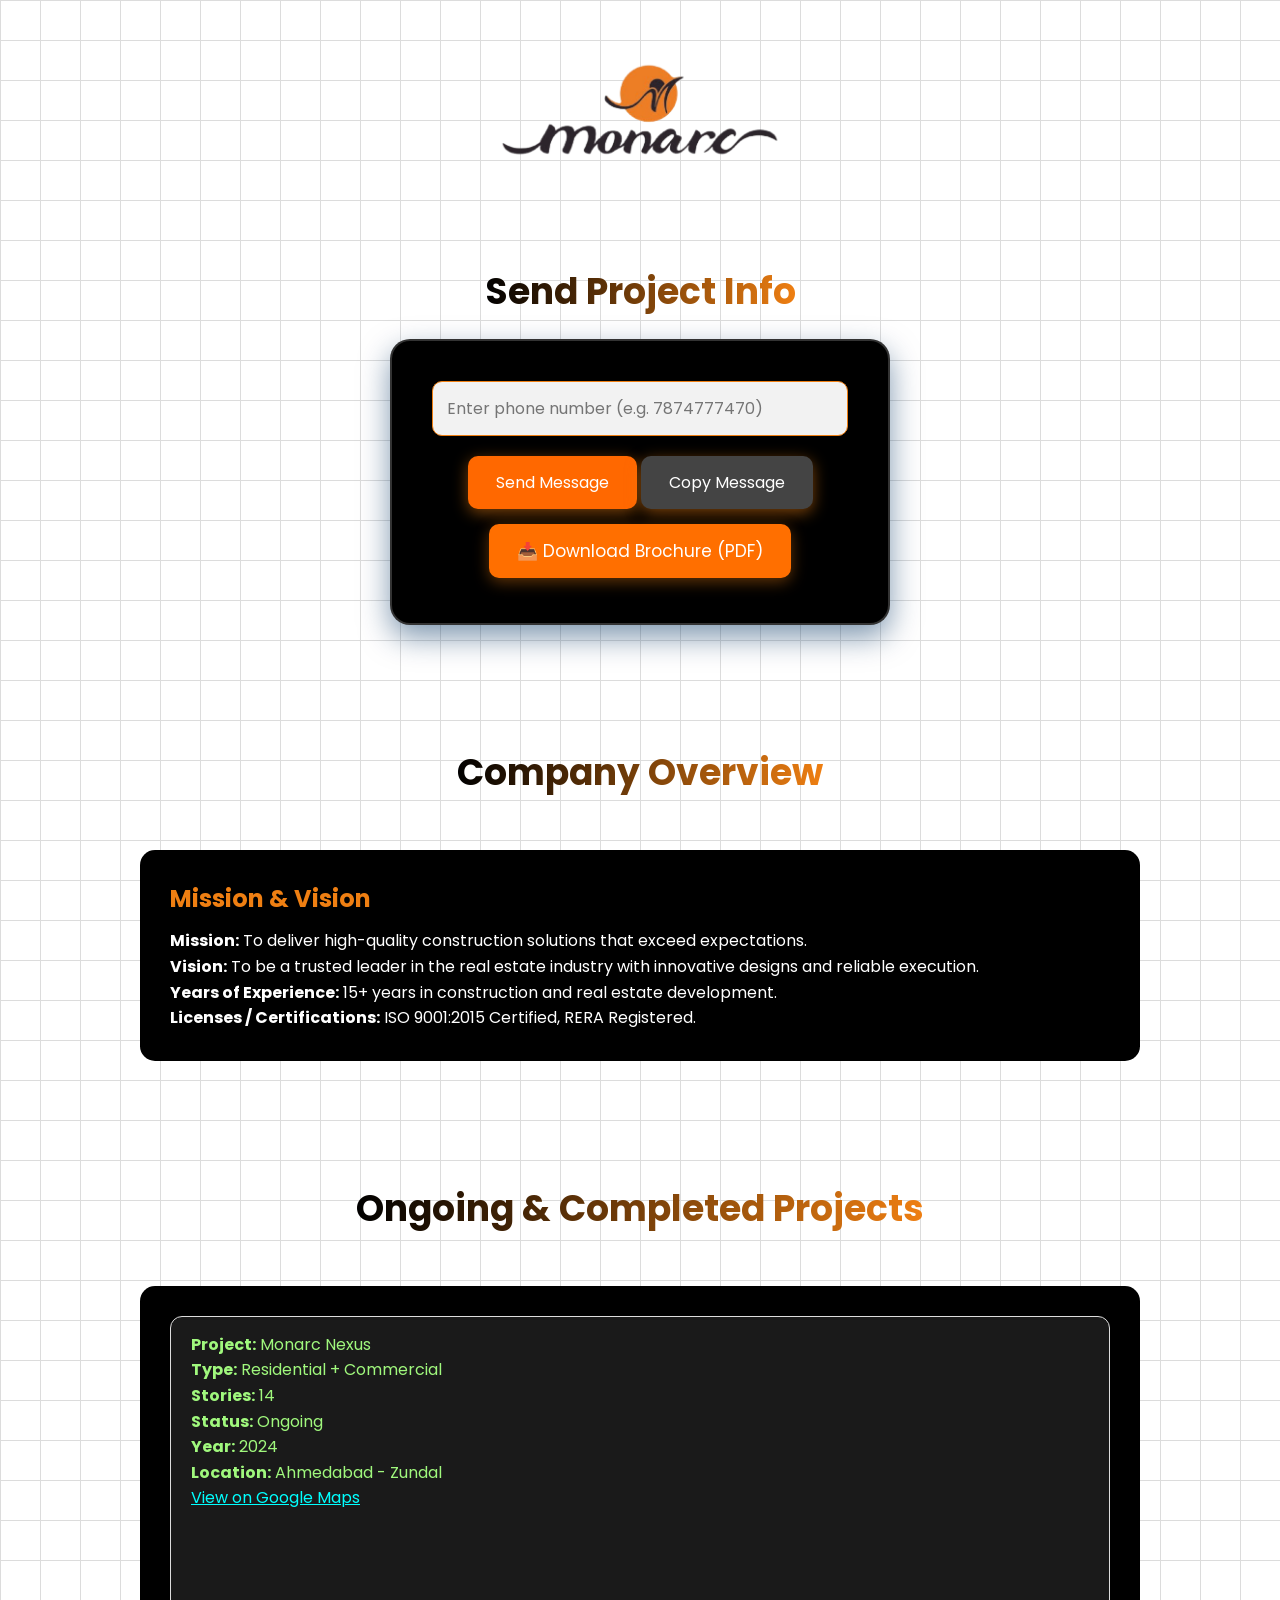
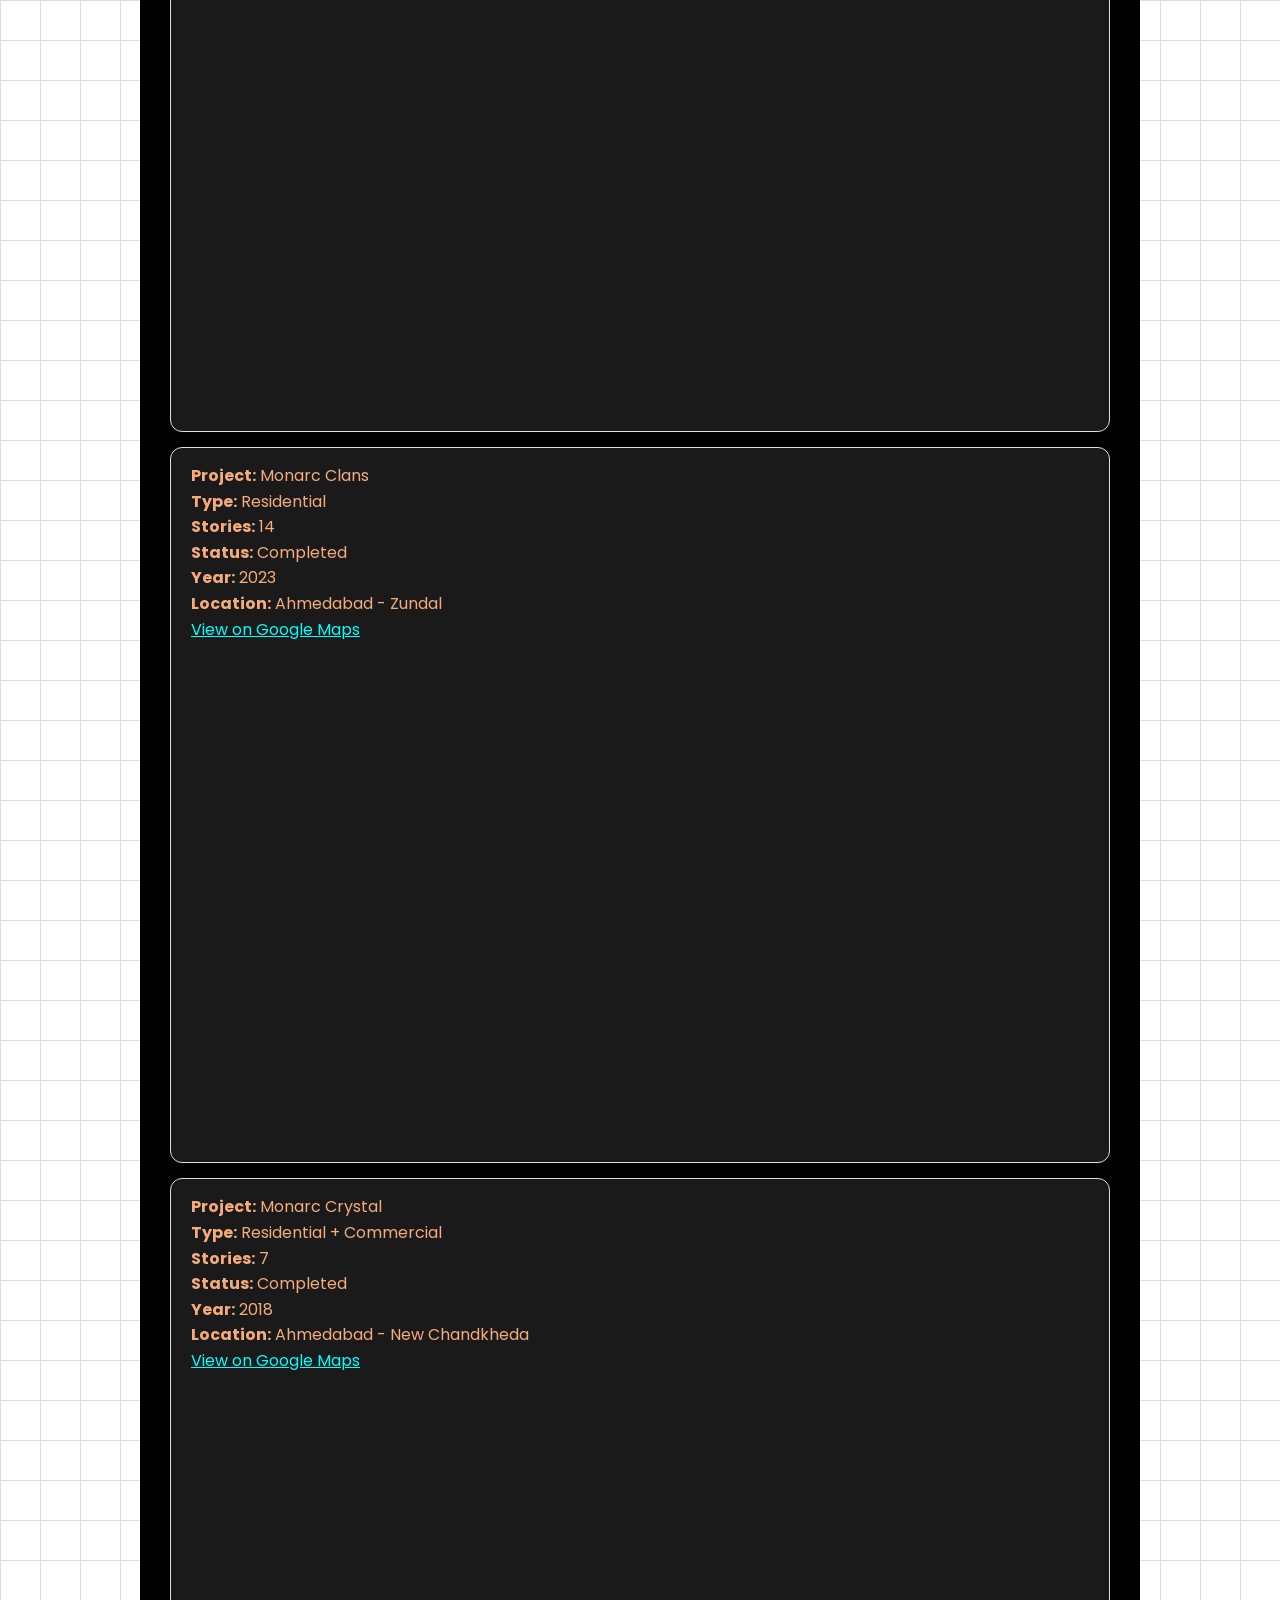
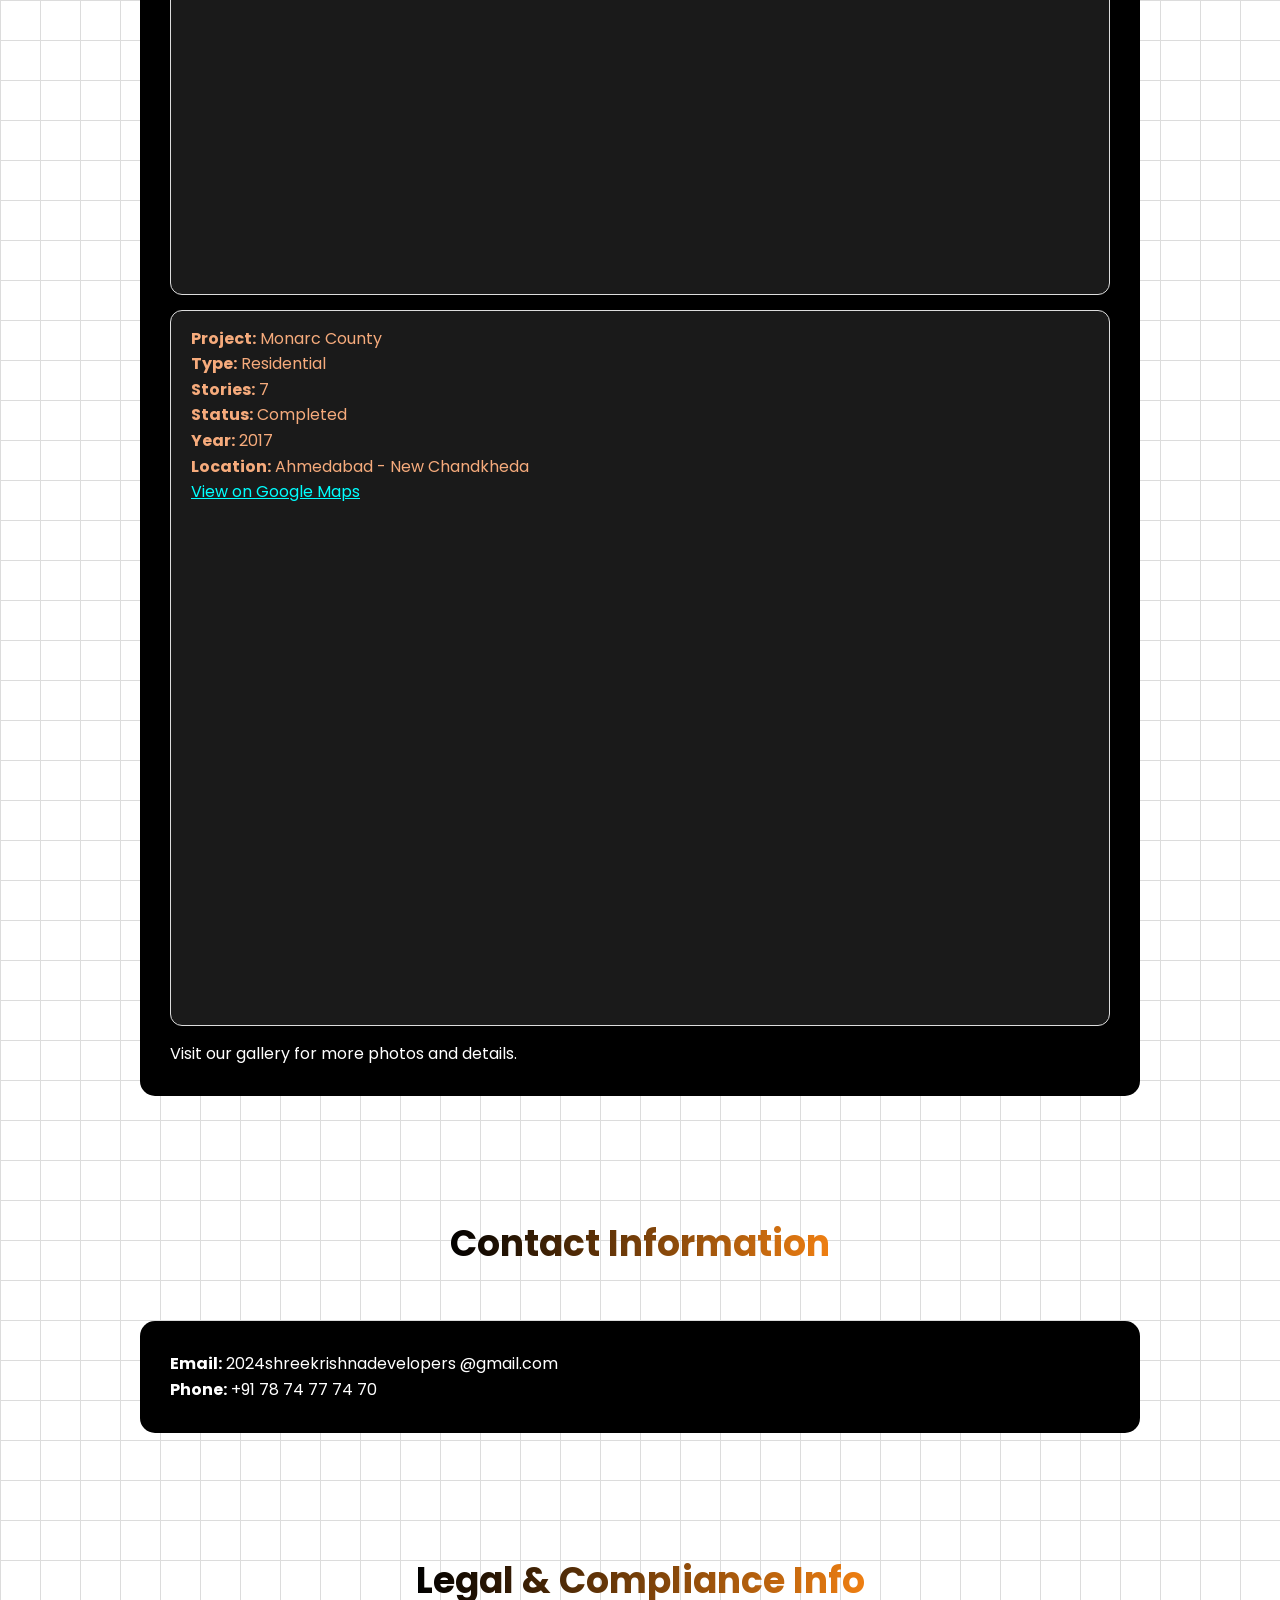
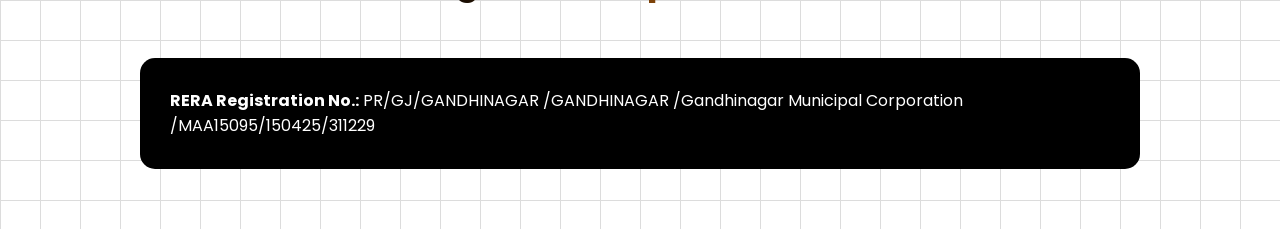
<file: index.html>
<!DOCTYPE html>
<html lang="en">
<head>
  <meta charset="UTF-8">
  <title>Monarc Nexus</title>
  <meta name="viewport" content="width=device-width, initial-scale=1.0">
  <link href="https://fonts.googleapis.com/css2?family=Poppins:wght@400;600;700&display=swap" rel="stylesheet">
  <link rel="stylesheet" href="style.css">
</head>
<script src="script.js"></script>
<body>
<div class="overlay"></div>


<div style="text-align: center; margin-top: 30px;">
  <img src="img/single_BlacknOrange_logo-removebg-preview.png" style="max-width: 350px; width: 30%; height: auto;" />
</div>

<section class="section" id="send-info">
  <h2>Send Project Info</h2>
  <div class="container">
    <input type="text" id="phoneNumber" placeholder="Enter phone number (e.g. 7874777470)" />
    <button onclick="sendMessage()">Send Message</button>
    <button onclick="copyMessage()" style="background: #444;">Copy Message</button>
    <button onclick="downloadBrochure()" class="brochure-button">
      📥 Download Brochure (PDF)
    </button>
  </div>
</section>

<section class="section" id="overview">
  <h2>Company Overview</h2>
  <div class="info-box">
    <h3>Mission & Vision</h3>
    <p><strong>Mission:</strong> To deliver high-quality construction solutions that exceed expectations.<br>
      <strong>Vision:</strong> To be a trusted leader in the real estate industry with innovative designs and reliable execution.</p>
    <p><strong>Years of Experience:</strong> 15+ years in construction and real estate development.</p>
    <p><strong>Licenses / Certifications:</strong> ISO 9001:2015 Certified, RERA Registered.</p>
  </div>
</section>

<section class="section" id="projects">
  <h2>Ongoing & Completed Projects</h2>
  <div class="info-box">
    <ul class="project-list">
      <li class="statusOngoing">
        <strong>Project:</strong> Monarc Nexus<br>
        <strong>Type:</strong> Residential + Commercial<br>
        <strong>Stories:</strong> 14<br>
        <strong>Status:</strong> Ongoing<br>
        <strong>Year:</strong> 2024<br>
        <strong>Location:</strong> Ahmedabad - Zundal
        <p><a href="https://maps.app.goo.gl/fH46HmRUPCdML8xN8" style="color:#00ffff;">View on Google Maps</a></p>
        <div class="map-container">
          <iframe src="https://www.google.com/maps/embed?pb=!1m18!1m12!1m3!1d7731.7791407323075!2d72.57986877573104!3d23.139587789457558!2m3!1f0!2f0!3f0!3m2!1i1024!2i768!4f13.1!3m3!1m2!1s0x395e830053dfa877%3A0x87f251259ec4bbd5!2sMonarc%20Nexus!5e1!3m2!1sen!2sin!4v1745659936992!5m2!1sen!2sin" width="400" height="300" style="border:0;" allowfullscreen="" loading="lazy" referrerpolicy="no-referrer-when-downgrade"></iframe>
        </div>
      </li>
      <li class="statusCompleted">
        <strong>Project:</strong> Monarc Clans<br>
        <strong>Type:</strong> Residential<br>
        <strong>Stories:</strong> 14<br>
        <strong>Status:</strong> Completed<br>
        <strong>Year:</strong> 2023<br>
        <strong>Location:</strong> Ahmedabad - Zundal
        <p><a href="https://maps.app.goo.gl/ANkmNWs1jAWsW2xX9" style="color:#00ffff;">View on Google Maps</a></p>
        <div class="map-container">
          <iframe src="https://www.google.com/maps/embed?pb=!1m18!1m12!1m3!1d3974.7424447253948!2d72.57151917564268!3d23.13393017909584!2m3!1f0!2f0!3f0!3m2!1i1024!2i768!4f13.1!3m3!1m2!1s0x395e837c598f64bd%3A0x3440e358a1c11f2!2sMonarc%20Clans!5e1!3m2!1sen!2sin!4v1746356077118!5m2!1sen!2sin" width="600" height="450" style="border:0;" allowfullscreen="" loading="lazy" referrerpolicy="no-referrer-when-downgrade"></iframe>
        </div>
      </li>
      <li class="statusCompleted">
        <strong>Project:</strong> Monarc Crystal<br>
        <strong>Type:</strong> Residential + Commercial<br>
        <strong>Stories:</strong> 7<br>
        <strong>Status:</strong> Completed<br>
        <strong>Year:</strong> 2018<br>
        <strong>Location:</strong> Ahmedabad - New Chandkheda
        <p><a href="https://maps.app.goo.gl/HZXkSHXYQznYgoKC7" style="color:#00ffff;">View on Google Maps</a></p>
        <div class="map-container">
          <iframe src="https://www.google.com/maps/embed?pb=!1m18!1m12!1m3!1d3975.0960082395063!2d72.56758258336016!3d23.12199802522593!2m3!1f0!2f0!3f0!3m2!1i1024!2i768!4f13.1!3m3!1m2!1s0x395e830005a2ff4f%3A0xdcf5eac13d72a9c2!2sMonarc%20Crystal!5e1!3m2!1sen!2sin!4v1746356141915!5m2!1sen!2sin" width="600" height="450" style="border:0;" allowfullscreen="" loading="lazy" referrerpolicy="no-referrer-when-downgrade"></iframe>
        </div>
      </li>
      <li class="statusCompleted">
        <strong>Project:</strong> Monarc County<br>
        <strong>Type:</strong> Residential<br>
        <strong>Stories:</strong> 7<br>
        <strong>Status:</strong> Completed<br>
        <strong>Year:</strong> 2017<br>
        <strong>Location:</strong> Ahmedabad - New Chandkheda
        <p><a href="https://maps.app.goo.gl/CgWbaV6zje83LfYX7" style="color:#00ffff;">View on Google Maps</a></p>
        <div class="map-container">
          <iframe src="https://www.google.com/maps/embed?pb=!1m18!1m12!1m3!1d3975.098370629349!2d72.57024107564227!3d23.12191827910427!2m3!1f0!2f0!3f0!3m2!1i1024!2i768!4f13.1!3m3!1m2!1s0x395e8259925c5acd%3A0xe71a9be7db586d63!2sMonarc%20County!5e1!3m2!1sen!2sin!4v1746356176497!5m2!1sen!2sin" width="600" height="450" style="border:0;" allowfullscreen="" loading="lazy" referrerpolicy="no-referrer-when-downgrade"></iframe>
        </div>
      </li>
    </ul>

    <p>Visit our gallery for more photos and details.</p>
  </div>
</section>

<section class="section" id="contact">
  <h2>Contact Information</h2>
  <div class="info-box">
    <p><strong>Email:</strong>
      2024shreekrishnadevelopers
      @gmail.com<br></p>
    <p><strong>Phone:</strong> +91 78 74 77 74 70<br></p>
  </div>
</section>

<section class="section" id="legal">
  <h2>Legal & Compliance Info</h2>
  <div class="info-box">
    <strong>RERA Registration No.:</strong>
    PR/GJ/GANDHINAGAR
    /GANDHINAGAR
    /Gandhinagar Municipal Corporation
    /MAA15095/150425/311229</p>
  </div>
</section>
</file>
<file: style.css>
/* styles.css */

* {
  box-sizing: border-box;
  margin: 0;
  padding: 0;
}

body {
  font-family: 'Poppins', sans-serif;
  background-color: #ffffff;
  background-image:
    linear-gradient(to right, #dcdcdc 1px, transparent 1px),
    linear-gradient(to bottom, #dcdcdc 1px, transparent 1px);
  background-size: 40px 40px;
}

.overlay {
  position: fixed;
  top: 0;
  left: 0;
  width: 100%;
  height: 100%;
  z-index: -1;
}

.section {
  padding: 60px 20px;
  display: flex;
  flex-direction: column;
  align-items: center;
}

.section h2 {
  font-size: 36px;
  background: linear-gradient(to right, #000000, #EF7F12);
  -webkit-background-clip: text;
  -webkit-text-fill-color: transparent;
  margin-bottom: 20px;
}

.statusCompleted{
  color: rgb(246, 171, 124);
}
.statusOngoing{
  color: rgb(160, 248, 125);
}

.container {
  background: rgb(0, 0, 0);
  border-radius: 20px;
  backdrop-filter: blur(10px);
  border: 2px solid rgba(255, 255, 255, 0.2);
  padding: 40px;
  max-width: 500px;
  width: 100%;
  text-align: center;
  box-shadow: 0 12px 30px rgba(0, 49, 97, 0.5);
  color: #fff;
}

.container:hover {
  transform: translateY(-5px) scale(1.03);
  box-shadow: 0 10px 20px rgba(60, 60, 60, 0.61);
  transition: all 0.3s ease;
}

input {
  padding: 14px;
  font-size: 16px;
  width: 100%;
  border: 1px solid #EF7F12;
  border-radius: 10px;
  margin-bottom: 15px;
  font-family: 'Poppins', sans-serif;
  background: rgba(255, 255, 255, 0.95);
  color: #003161;
}

button {
  padding: 14px 28px;
  font-size: 16px;
  background-color: #ff6800;
  box-shadow: 0 4px 15px rgba(239, 127, 18, 0.5);
  color: #ffffff;
  border: none;
  border-radius: 10px;
  cursor: pointer;
  transition: 0.3s ease;
  font-family: 'Poppins', sans-serif;
  margin: 5px 0;
}

button:hover {
  background: linear-gradient(to right, #EF7F12, #ff3c00);
  box-shadow: 0 10px 20px rgba(239, 127, 18, 0.7);
  transform: translateY(-5px) scale(1.03);
}

.brochure-button {
  margin-top: 10px;
  background-color: #ff6f00;
  color: white;
  border: none;
  padding: 14px 28px;
  font-size: 17px;
  border-radius: 10px;
  cursor: pointer;
  font-family: 'Poppins', sans-serif;
  box-shadow: 0 4px 15px rgba(239, 127, 18, 0.4);
}

.brochure-button:hover {
  background: linear-gradient(to right, #EF7F12, #ff3c00);
}

.info-box {
  max-width: 1000px;
  width: 90%;
  background: rgb(0, 0, 0);
  border-radius: 15px;
  padding: 30px;
  margin-top: 30px;
  line-height: 1.6;
  color: #ffffff;
}

.info-box h3 {
  font-size: 24px;
  color: #EF7F12;
  margin-bottom: 10px;
}

.info-box p,
.info-box ul {
  font-size: 16px;
  color: #ffffff;
}

.toast {
  position: fixed;
  bottom: 20px;
  left: 50%;
  transform: translateX(-50%);
  background: #003161;
  color: #ffffff;
  padding: 12px 20px;
  border-radius: 10px;
  font-size: 14px;
  display: none;
  z-index: 1000;
}

@media (max-width: 600px) {
  .container {
    padding: 30px 20px;
  }

  .section h2 {
    font-size: 28px;
  }

  .info-box h3 {
    font-size: 20px;
  }
}
.map-container {
  position: relative;
  overflow: hidden;
  width: 100%;
  padding-top: 56.25%;
}

.map-container iframe {
  position: absolute;
  top: 0;
  left: 0;
  bottom: 0;
  right: 0;
  width: 100%;
  height: 100%;
  border: none;
}

.project-list {
  list-style-type: none;
  padding: 0;
  font-family: 'Poppins', sans-serif;
  color: #1b2c47;
}

.project-list li {
  background: rgba(255, 255, 255, 0.1);
  border: 1px solid #ddd;
  border-radius: 12px;
  padding: 15px 20px;
  margin-bottom: 15px;
  box-shadow: 0 4px 10px rgba(0, 0, 0, 0.05);
}
</file>
